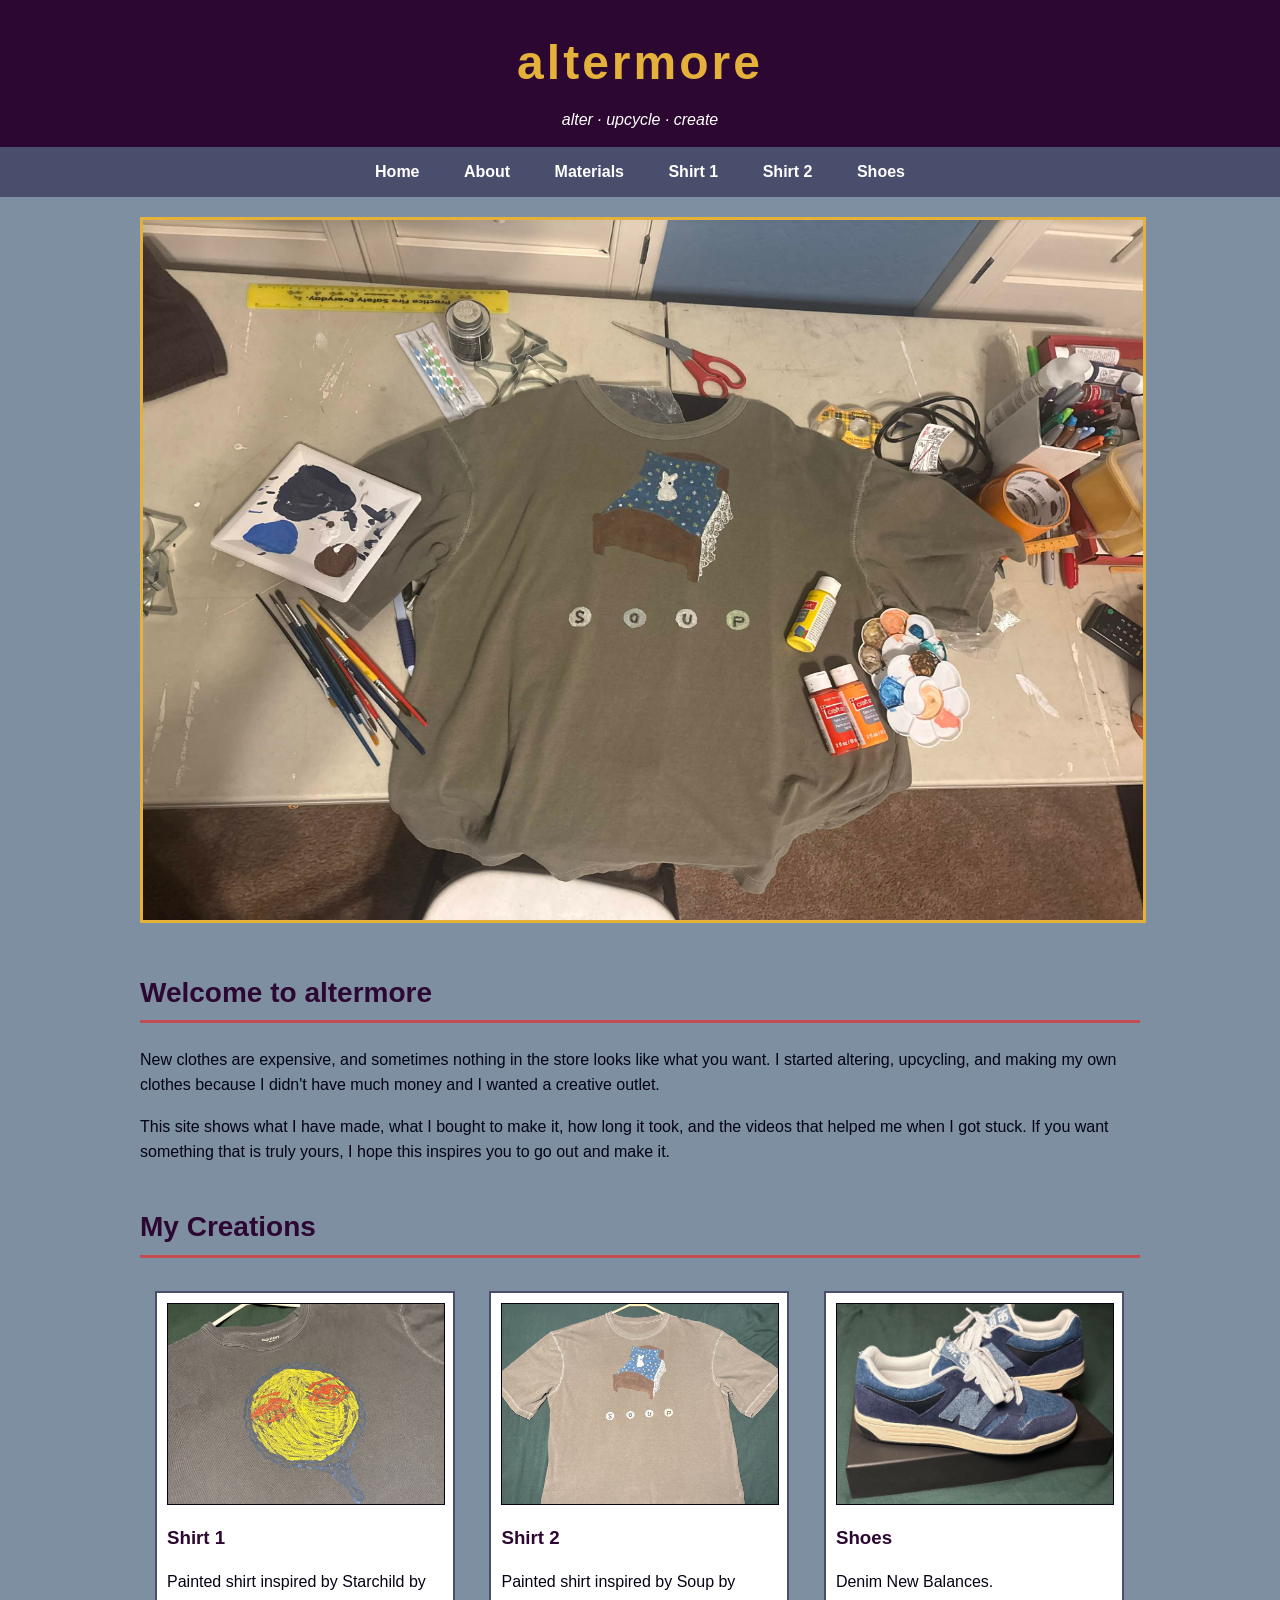
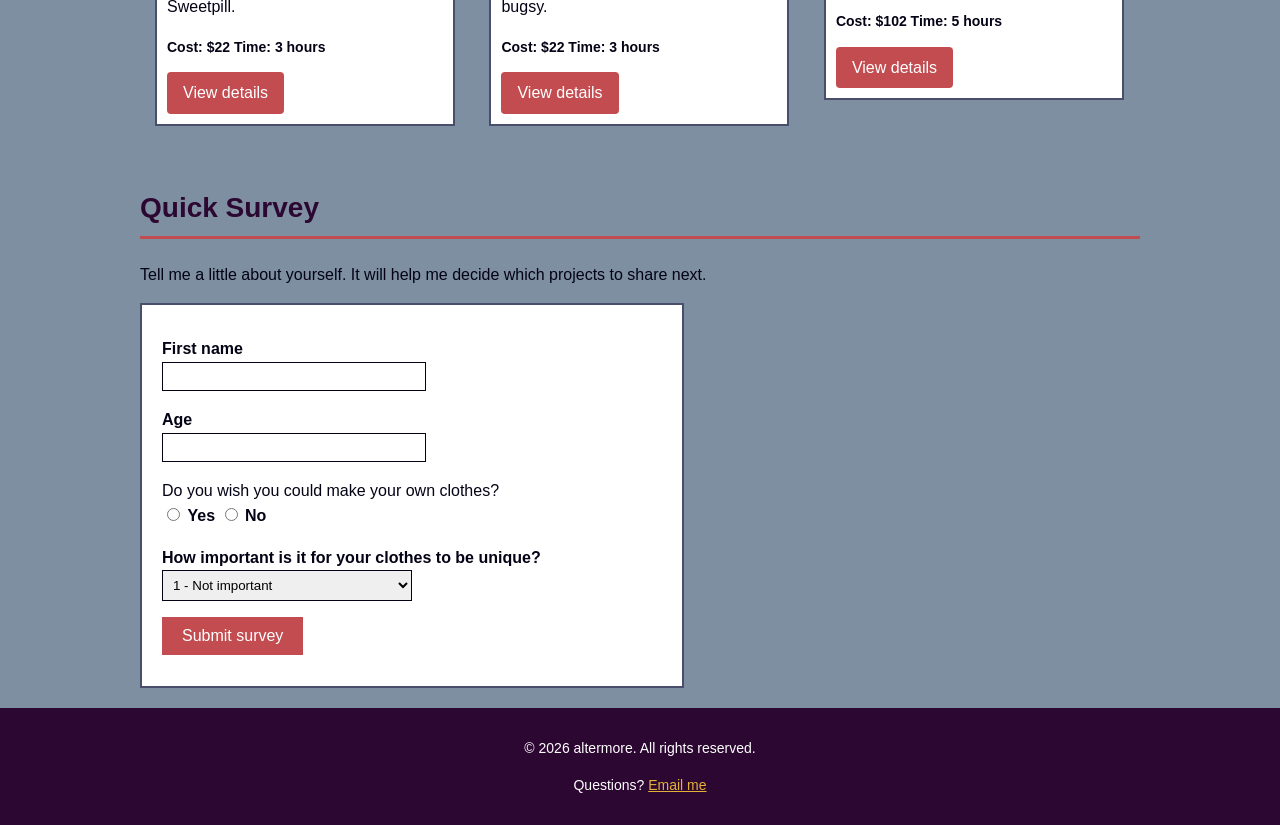
<file: index.html>
<!DOCTYPE html>
<html lang="en">
<head>
    <meta charset="UTF-8">
    <meta name="viewport" content="width=device-width, initial-scale=1.0">
    <meta name="description" content="altermore is a hobby blog about altering, upcycling, and creating clothes, with the materials, costs, and tutorials behind every project.">
    <meta name="keywords" content="altering clothes, upcycling, DIY clothing, sewing, handmade shirts">
    <meta name="author" content="Joshua Fischer">
    <title>altermore   Alter, Upcycle, Create Your Own Clothes</title>
    <link rel="stylesheet" href="style.css">
</head>
<body>

    <header>
        <h1>altermore</h1>
        <p class="tagline">alter &middot; upcycle &middot; create</p>
    </header>

    <nav>
        <ul>
            <li><a href="index.html">Home</a></li>
            <li><a href="about.html">About</a></li>
            <li><a href="materials.html">Materials</a></li>
            <li><a href="shirt1.html">Shirt 1</a></li>
            <li><a href="shirt2.html">Shirt 2</a></li>
            <li><a href="shoes.html">Shoes</a></li>
        </ul>
    </nav>

    <main>

        <section id="welcome">
            <img src="images/hero.jpg" alt="A shirt I altered, laid out on my sewing table" class="hero">
            <h2>Welcome to altermore</h2>
            <p>New clothes are expensive, and sometimes nothing in the store looks like what you want. I started altering, upcycling, and making my own clothes because I didn't have much money and I wanted a creative outlet.</p>
            <p>This site shows what I have made, what I bought to make it, how long it took, and the videos that helped me when I got stuck. If you want something that is truly yours, I hope this inspires you to go out and make it.</p>
        </section>

        <section id="creations">
            <h2>My Creations</h2>

            <article class="card">
                <img src="images/shirt1.jpg" alt="Finished Shirt 1">
                <h3>Shirt 1</h3>
                <p>Painted shirt inspired by Starchild by Sweetpill.</p>
                <p class="stats">Cost: $22 Time: 3 hours</p>
                <a href="shirt1.html" class="button">View details</a>
            </article>

            <article class="card">
                <img src="images/shirt2.jpg" alt="Finished Shirt 2">
                <h3>Shirt 2</h3>
                <p>Painted shirt inspired by Soup by bugsy.</p>
                <p class="stats">Cost: $22  Time: 3 hours</p>
                <a href="shirt2.html" class="button">View details</a>
            </article>

            <article class="card">
                <img src="images/shoes.jpg" alt="Shoes">
                <h3>Shoes</h3>
                <p>Denim New Balances.</p>
                <p class="stats">Cost: $102  Time: 5 hours</p>
                <a href="shoes.html" class="button">View details</a>
            </article>
        </section>

        <section id="survey">
            <h2>Quick Survey</h2>
            <p>Tell me a little about yourself. It will help me decide which projects to share next.</p>

            <form action="#" method="post">
                <p>
                    <label for="firstname">First name</label><br>
                    <input type="text" id="firstname" name="firstname">
                </p>

                <p>
                    <label for="age">Age</label><br>
                    <input type="number" id="age" name="age" min="1" max="120">
                </p>

                <p>
                    Do you wish you could make your own clothes?<br>
                    <input type="radio" id="yes" name="wish" value="yes">
                    <label for="yes">Yes</label>
                    <input type="radio" id="no" name="wish" value="no">
                    <label for="no">No</label>
                </p>

                <p>
                    <label for="unique">How important is it for your clothes to be unique?</label><br>
                    <select id="unique" name="unique">
                        <option value="1">1 - Not important</option>
                        <option value="2">2</option>
                        <option value="3">3</option>
                        <option value="4">4</option>
                        <option value="5">5 - Very important</option>
                    </select>
                </p>

                <p>
                    <input type="submit" value="Submit survey">
                </p>
            </form>
        </section>

    </main>

    <footer>
        <p>&copy; 2026 altermore. All rights reserved.</p>
        <p>Questions? <a href="mailto:yourname@example.com">Email me</a> </p>
    </footer>

</body>
</html>
</file>
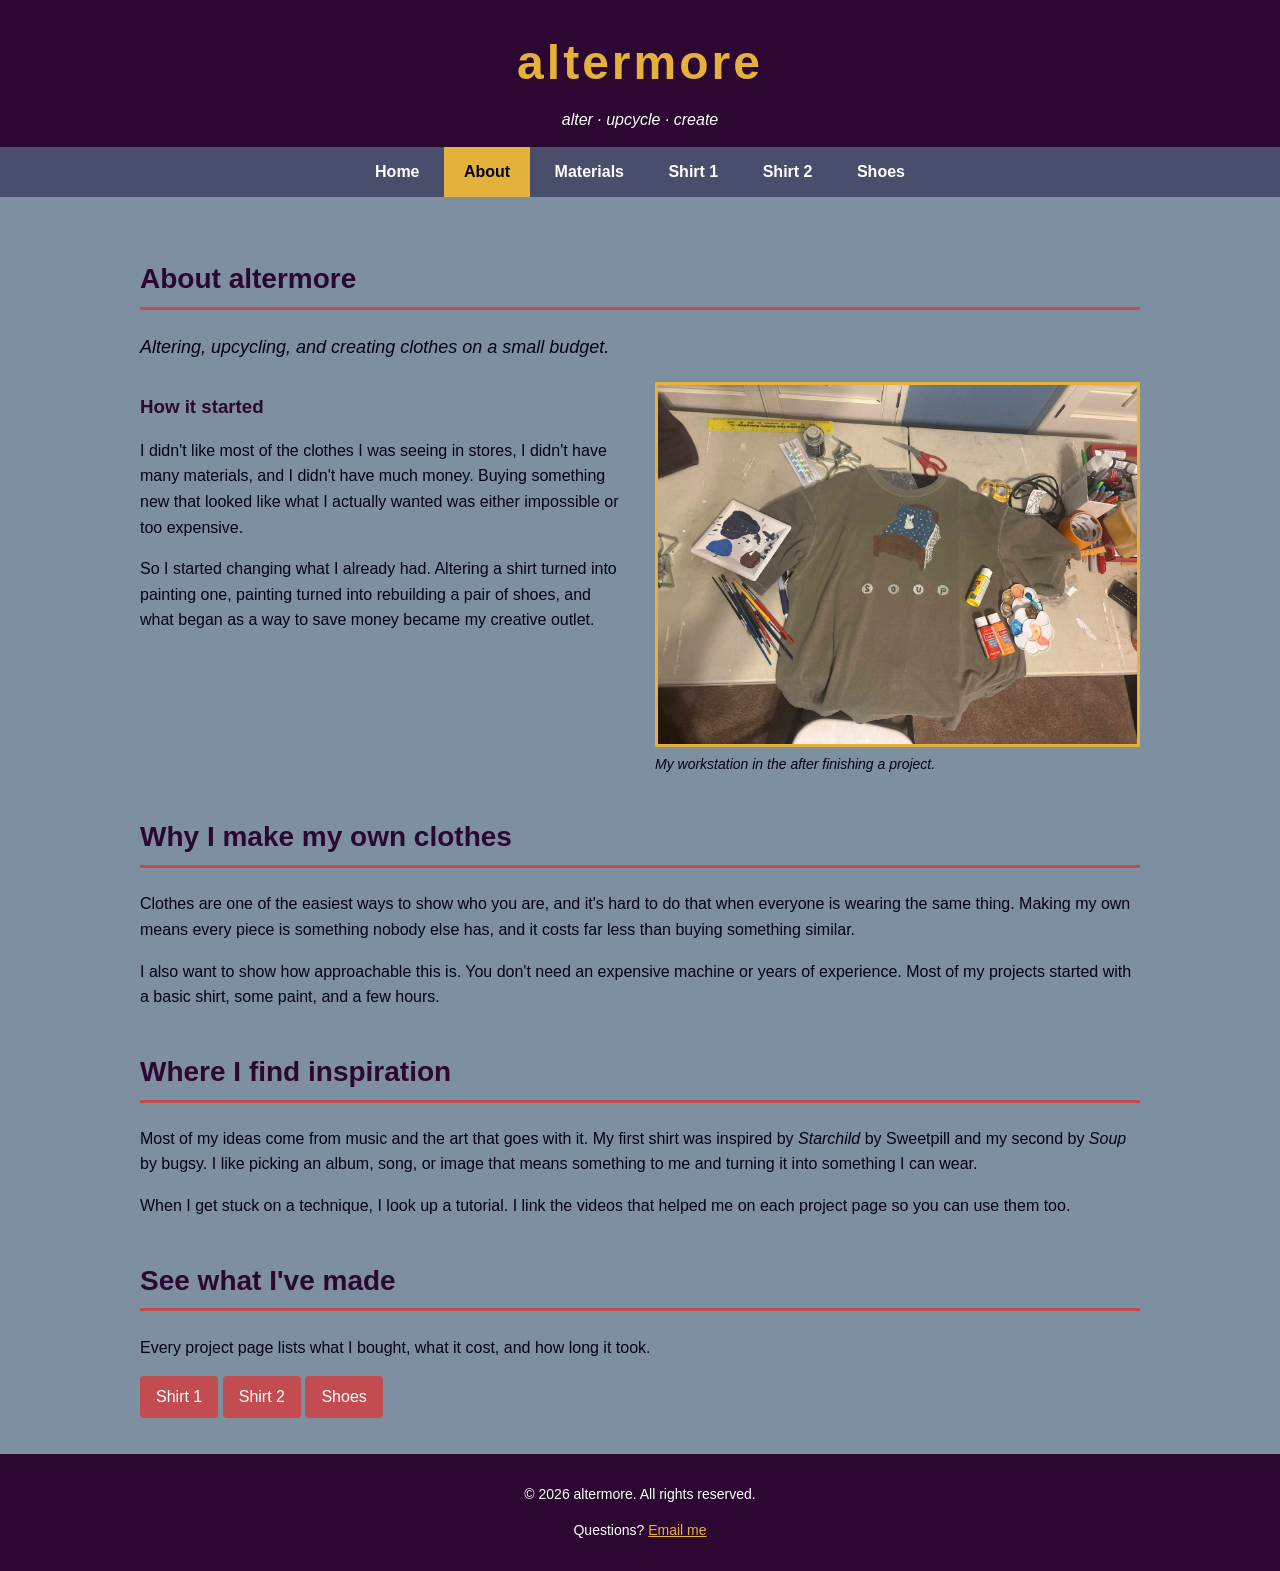
<file: about.html>
<!DOCTYPE html>
<html lang="en">
<head>
    <meta charset="UTF-8">
    <meta name="viewport" content="width=device-width, initial-scale=1.0">
    <meta name="description" content="About altermore: why I started altering, upcycling, and making my own clothes, and where I find inspiration.">
    <meta name="author" content="Joshua Fischer">
    <title>About | altermore</title>
    <link rel="stylesheet" href="style.css">
</head>
<body>

    <header>
        <h1>altermore</h1>
        <p class="tagline">alter &middot; upcycle &middot; create</p>
    </header>

    <nav>
        <ul>
            <li><a href="index.html">Home</a></li>
            <li><a href="about.html" class="current">About</a></li>
            <li><a href="materials.html">Materials</a></li>
            <li><a href="shirt1.html">Shirt 1</a></li>
            <li><a href="shirt2.html">Shirt 2</a></li>
            <li><a href="shoes.html">Shoes</a></li>
        </ul>
    </nav>

    <main>

        <section id="story">
            <h2>About altermore</h2>
            <p class="page-intro">Altering, upcycling, and creating clothes on a small budget.</p>

            <div class="split">
                <div class="text">
                    <h3>How it started</h3>
                    <p>I didn't like most of the clothes I was seeing in stores, I didn't have many materials, and I didn't have much money. Buying something new that looked like what I actually wanted was either impossible or too expensive.</p>
                    <p>So I started changing what I already had. Altering a shirt turned into painting one, painting turned into rebuilding a pair of shoes, and what began as a way to save money became my creative outlet.</p>
                </div>
                <div class="media">
                    <img src="images/hero.jpg" alt="My workstation with a painted shirt, paints, brushes, and tools laid out on a table">
                    <p class="caption">My workstation in the after finishing a project.</p>
                </div>
            </div>
            <!-- To add a photo of yourself, copy the .media div above and swap in your image and caption. -->
        </section>

        <section id="why">
            <h2>Why I make my own clothes</h2>
            <p>Clothes are one of the easiest ways to show who you are, and it's hard to do that when everyone is wearing the same thing. Making my own means every piece is something nobody else has, and it costs far less than buying something similar.</p>
            <p>I also want to show how approachable this is. You don't need an expensive machine or years of experience. Most of my projects started with a basic shirt, some paint, and a few hours.</p>
        </section>

        <section id="inspiration">
            <h2>Where I find inspiration</h2>
            <p>Most of my ideas come from music and the art that goes with it. My first shirt was inspired by <em>Starchild</em> by Sweetpill and my second by <em>Soup</em> by bugsy. I like picking an album, song, or image that means something to me and turning it into something I can wear.</p>
            <p>When I get stuck on a technique, I look up a tutorial. I link the videos that helped me on each project page so you can use them too.</p>
        </section>

        <section id="explore">
            <h2>See what I've made</h2>
            <p>Every project page lists what I bought, what it cost, and how long it took.</p>
            <p>
                <a href="shirt1.html" class="button">Shirt 1</a>
                <a href="shirt2.html" class="button">Shirt 2</a>
                <a href="shoes.html" class="button">Shoes</a>
            </p>
        </section>

    </main>

    <footer>
        <p>&copy; 2026 altermore. All rights reserved.</p>
        <p>Questions? <a href="mailto:yourname@example.com">Email me</a> </p>
    </footer>

</body>
</html>
</file>
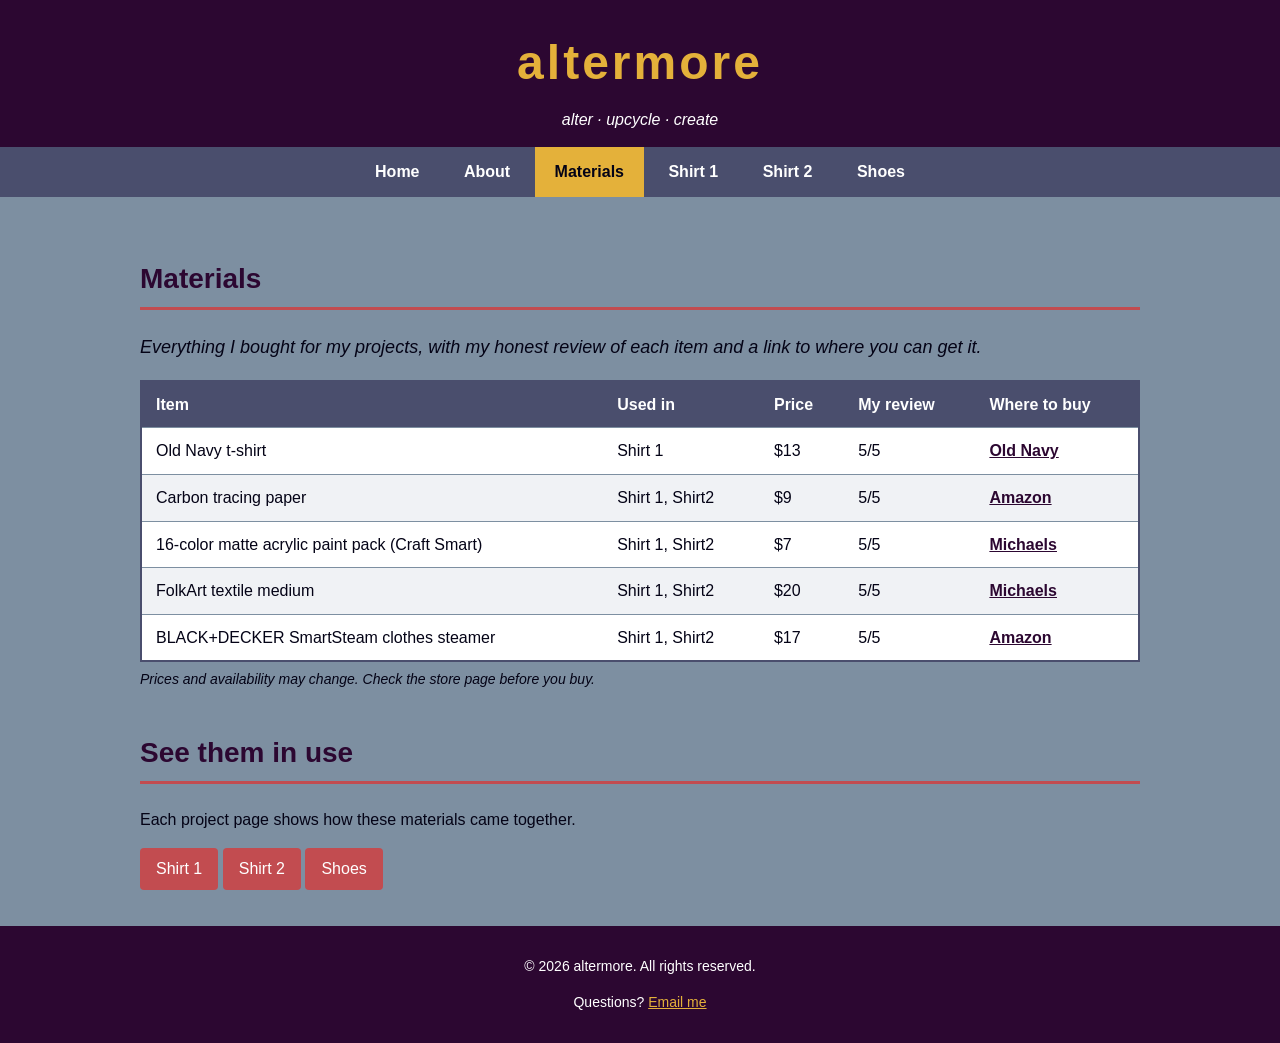
<file: materials.html>
<!DOCTYPE html>
<html lang="en">
<head>
    <meta charset="UTF-8">
    <meta name="viewport" content="width=device-width, initial-scale=1.0">
    <meta name="description" content="Every material I bought for my altered and painted clothes, with what it cost, what I used it for, my review, and where to buy it.">
    <meta name="author" content="Joshua Fischer">
    <title>Materials | altermore</title>
    <link rel="stylesheet" href="style.css">
</head>
<body>

    <header>
        <h1>altermore</h1>
        <p class="tagline">alter &middot; upcycle &middot; create</p>
    </header>

    <nav>
        <ul>
            <li><a href="index.html">Home</a></li>
            <li><a href="about.html">About</a></li>
            <li><a href="materials.html" class="current">Materials</a></li>
            <li><a href="shirt1.html">Shirt 1</a></li>
            <li><a href="shirt2.html">Shirt 2</a></li>
            <li><a href="shoes.html">Shoes</a></li>
        </ul>
    </nav>

    <main>

        <section id="shopping-list">
            <h2>Materials</h2>
            <p class="page-intro">Everything I bought for my projects, with my honest review of each item and a link to where you can get it.</p>

            <div class="table-wrap">
                <table>
                    <thead>
                        <tr>
                            <th>Item</th>
                            <th>Used in</th>
                            <th>Price</th>
                            <th>My review</th>
                            <th>Where to buy</th>
                        </tr>
                    </thead>
                    <tbody>
                        <tr>
                            <td>Old Navy t-shirt</td>
                            <td>Shirt 1</td>
                            <td>$13</td>
                            <td>5/5</td>
                            <td><a href="https://oldnavy.gap.com/browse/product.do?pid=866414032&amp;vid=1&amp;pcid=5249&amp;cid=5249#pdp-page-content">Old Navy</a></td>
                        </tr>
                        <tr>
                            <td>Carbon tracing paper</td>
                            <td>Shirt 1, Shirt2</td>
                            <td>$9</td>
                            <td>5/5</td>
                            <td><a href="https://www.amazon.com/ASTARON-Sheets-Black-Carbon-Tracing/dp/B088T2BLD2">Amazon</a></td>
                        </tr>
                        <tr>
                            <td>16-color matte acrylic paint pack (Craft Smart)</td>
                            <td>Shirt 1, Shirt2</td>
                            <td>$7</td>
                            <td>5/5</td>
                            <td><a href="https://www.michaels.com/product/16-color-matte-acrylic-paint-value-pack-by-craft-smart-10437751">Michaels</a></td>
                        </tr>
                        <tr>
                            <td>FolkArt textile medium</td>
                            <td>Shirt 1, Shirt2</td>
                            <td>$20</td>
                            <td>5/5</td>
                            <td><a href="https://www.michaels.com/product/folkart-textile-medium-10622624">Michaels</a></td>
                        </tr>
                        <tr>
                            <td>BLACK+DECKER SmartSteam clothes steamer</td>
                            <td>Shirt 1, Shirt2</td>
                            <td>$17</td>
                            <td>5/5</td>
                            <td><a href="https://www.target.com/p/black-decker-steam-iron-white/-/A-14077989?sid=2365S&TCID=PDS-336247609&gclsrc=aw.ds&ds_rl=1246978&ds_rl=1247068&gad_source=1&gad_campaignid=336247609&gbraid=0AAAAAD-5dfZz7EK_tTGDkZlmlyrswS5Zz&gclid=CjwKCAiAzp_YBhAJEiwASf8kHaslQiHn7FK8FIJSCx0DFX7HFNw1CcJTUh4dhMTrsHvuzLzNxlIH3RoCeagQAvD_BwE">Amazon</a></td>
                        </tr>
                    </tbody>
                </table>
            </div>
            <p class="caption">Prices and availability may change. Check the store page before you buy.</p>
        </section>

        <section id="more">
            <h2>See them in use</h2>
            <p>Each project page shows how these materials came together.</p>
            <p>
                <a href="shirt1.html" class="button">Shirt 1</a>
                <a href="shirt2.html" class="button">Shirt 2</a>
                <a href="shoes.html" class="button">Shoes</a>
            </p>
        </section>

    </main>

    <footer>
        <p>&copy; 2026 altermore. All rights reserved.</p>
        <p>Questions? <a href="mailto:yourname@example.com">Email me</a> </p>
    </footer>

</body>
</html>
</file>
<file: style.css>
body {
    font-family: "Segoe UI", Tahoma, Geneva, Verdana, sans-serif;
    font-size: 16px;
    line-height: 1.6;
    color: #040316;
    background-color: #7d8fa1;
    margin: 0;
    padding: 0;
}

header {
    background-color: #2c0731;
    color: #ffffff;
    text-align: center;
    padding: 25px 20px 15px 20px;
}

header h1 {
    font-family: "Trebuchet MS", "Segoe UI", Tahoma, sans-serif;
    font-size: 48px;
    color: #e4b13a;
    margin: 0;
    letter-spacing: 3px;
    font-weight: bold;
}

.tagline {
    margin: 5px 0 0 0;
    font-style: italic;
}

nav {
    background-color: #4a4e6d;
    text-align: center;
}

nav ul {
    list-style-type: none;
    margin: 0;
    padding: 0;
}

nav li {
    display: inline-block;
}

nav a {
    display: block;
    color: #ffffff;
    font-weight: bold;
    text-decoration: none;
    padding: 12px 20px;
}

nav a:hover {
    background-color: #e4b13a;
    color: #040316;
}

main {
    width: 90%;
    max-width: 1000px;
    margin: 0 auto;
    padding: 20px 0;
}

h2 {
    font-family: "Trebuchet MS", "Segoe UI", Tahoma, sans-serif;
    font-size: 28px;
    color: #2c0731;
    border-bottom: 3px solid #c24c50;
    padding-bottom: 5px;
    margin-top: 40px;
}

h3 {
    font-family: "Trebuchet MS", "Segoe UI", Tahoma, sans-serif;
    color: #2c0731;
    margin: 10px 0 5px 0;
}

img {
    max-width: 100%;
}

.hero {
    width: 100%;
    height: 700px;
    border: 3px solid #e4b13a;
}

.card {
    display: inline-block;
    vertical-align: top;
    width: 30%;
    margin: 10px 1.5% 20px 1.5%;
    padding: 10px;
    border: 2px solid #4a4e6d;
    background-color: #ffffff;
    box-sizing: border-box;
}

.card img {
    width: 100%;
    height: 200px;
    object-fit: cover;
    border: 1px solid #040316;
}

.stats {
    font-size: 14px;
    font-weight: bold;
}

.button {
    display: inline-block;
    background-color: #c24c50;
    color: #ffffff;
    text-decoration: none;
    padding: 8px 16px;
    border-radius: 4px;
}

.button:hover {
    background-color: #2c0731;
}

#survey form {
    background-color: #ffffff;
    border: 2px solid #4a4e6d;
    padding: 15px 20px;
    max-width: 500px;
}

label {
    font-weight: bold;
}

input[type="text"],
input[type="number"],
select {
    padding: 6px;
    width: 250px;
    border: 1px solid #040316;
}

input[type="submit"] {
    background-color: #c24c50;
    color: #ffffff;
    border: none;
    padding: 10px 20px;
    font-size: 16px;
    cursor: pointer;
}

input[type="submit"]:hover {
    background-color: #2c0731;
}

footer {
    background-color: #2c0731;
    color: #ffffff;
    text-align: center;
    padding: 15px 20px;
    font-size: 14px;
}

footer a {
    color: #e4b13a;
}

/* ==========================================================
   INNER PAGES (about.html, shirt1.html, ...)
   ========================================================== */

nav a.current {
    background-color: #e4b13a;
    color: #040316;
}

.page-intro {
    font-size: 18px;
    font-style: italic;
}

/* Text + image side by side */
.split {
    display: flex;
    flex-wrap: wrap;
    gap: 30px;
    align-items: flex-start;
    margin-top: 20px;
}

.split .text {
    flex: 1 1 380px;
}

.split .media {
    flex: 1 1 380px;
}

.split img,
.gallery img {
    display: block;
    width: 100%;
    border: 3px solid #e4b13a;
    background-color: #ffffff;
    box-sizing: border-box;
}

.caption {
    font-size: 14px;
    font-style: italic;
    margin: 6px 0 0 0;
}

/* Photo gallery */
.gallery {
    display: flex;
    flex-wrap: wrap;
    gap: 20px;
    margin-top: 20px;
}

.gallery figure {
    flex: 1 1 300px;
    margin: 0;
}

.gallery img {
    height: 520px;
    object-fit: cover;
}

/* Quick facts box */
.facts {
    background-color: #ffffff;
    border: 2px solid #4a4e6d;
    padding: 5px 20px;
    margin-top: 20px;
}

.facts p {
    margin: 10px 0;
}

/* Steps */
.steps {
    background-color: #ffffff;
    border: 2px solid #4a4e6d;
    padding: 10px 20px 10px 45px;
}

.steps li {
    margin: 12px 0;
}

/* Table */
.table-wrap {
    overflow-x: auto;
}

table {
    width: 100%;
    border-collapse: collapse;
    background-color: #ffffff;
    border: 2px solid #4a4e6d;
}

th {
    background-color: #4a4e6d;
    color: #ffffff;
    text-align: left;
    padding: 10px 14px;
}

td {
    padding: 10px 14px;
    border-top: 1px solid #7d8fa1;
}

tr:nth-child(even) td {
    background-color: #f0f2f5;
}

main a {
    color: #2c0731;
    font-weight: bold;
}

main a:hover {
    color: #c24c50;
}

main a.button {
    color: #ffffff;
    font-weight: normal;
}

.page-nav {
    margin-top: 40px;
}

/* Responsive embedded video */
.video {
    position: relative;
    width: 100%;
    max-width: 800px;
    aspect-ratio: 16 / 9;
    border: 3px solid #e4b13a;
    background-color: #040316;
    box-sizing: border-box;
}

.video iframe {
    position: absolute;
    top: 0;
    left: 0;
    width: 100%;
    height: 100%;
    border: 0;
}
</file>
